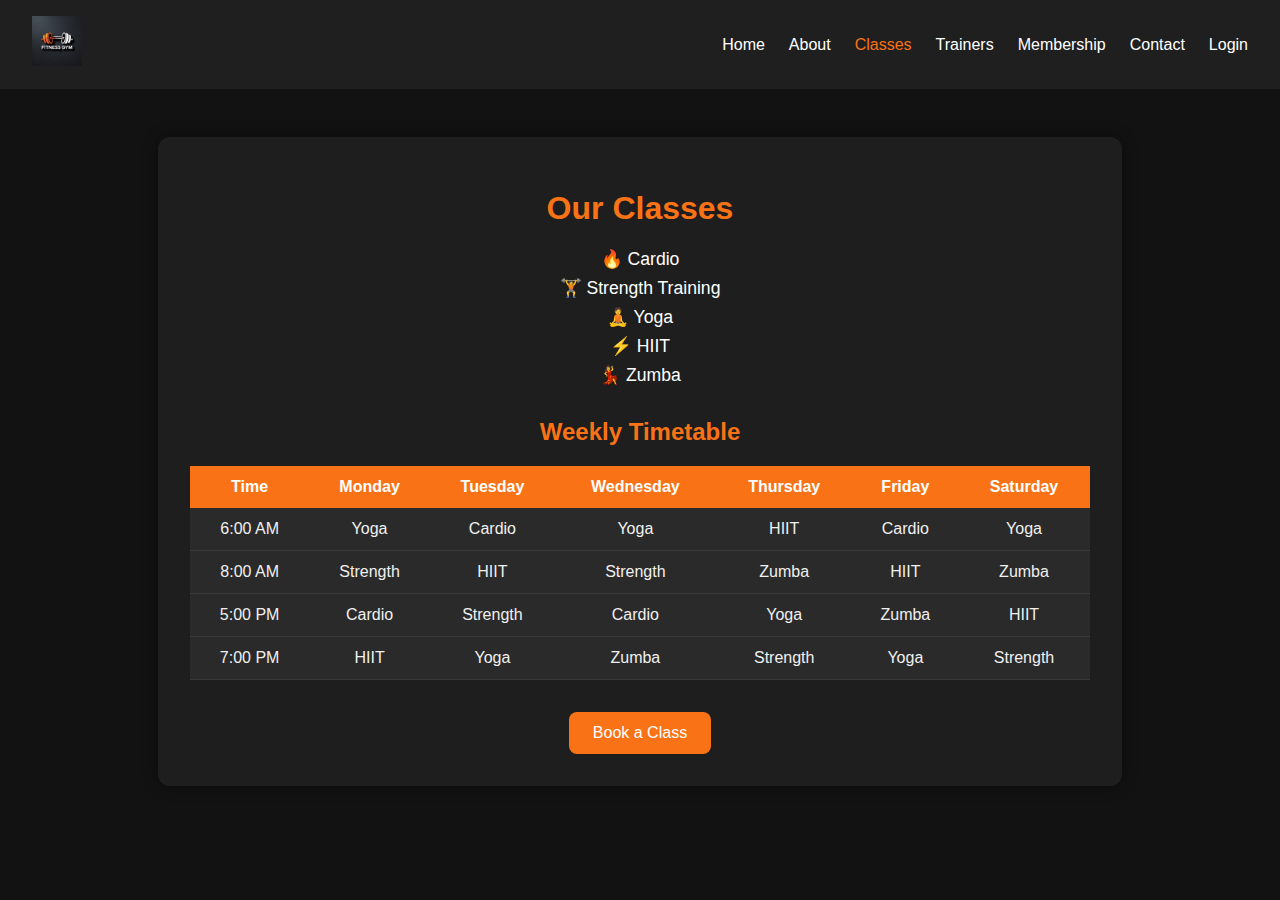
<file: fitness/classes.html>
<!DOCTYPE html>
<html lang="en">

<head>
    <meta charset="UTF-8">
    <title>Classes - Fitness Gym</title>
    <link rel="stylesheet" href="css/styles2.css">
</head>

<body>
    <div class="navbar">
        <div class="logo">
            <a href="index.html">
                <img src="image/logo.jpeg" alt="Fitness Gym Logo" class="logo-img">
            </a>
        </div>

        <ul>
            <li><a href="index.html">Home</a></li>
            <li><a href="about.html">About</a></li>
            <li><a href="classes.html" class="active">Classes</a></li>
            <li><a href="trainers.html">Trainers</a></li>
            <li><a href="membership.html">Membership</a></li>
            <li><a href="contact.html">Contact</a></li>
            <li><a href="login.html">Login</a></li>
        </ul>
    </div>

    <section class="features">
        <h1>Our Classes</h1>
        <ul>
            <li>🔥 Cardio</li>
            <li>🏋️ Strength Training</li>
            <li>🧘 Yoga</li>
            <li>⚡ HIIT</li>
            <li>💃 Zumba</li>
        </ul>

        <h2>Weekly Timetable</h2>
        <table>
            <thead>
                <tr>
                    <th>Time</th>
                    <th>Monday</th>
                    <th>Tuesday</th>
                    <th>Wednesday</th>
                    <th>Thursday</th>
                    <th>Friday</th>
                    <th>Saturday</th>
                </tr>
            </thead>
            <tbody>
                <tr>
                    <td>6:00 AM</td>
                    <td>Yoga</td>
                    <td>Cardio</td>
                    <td>Yoga</td>
                    <td>HIIT</td>
                    <td>Cardio</td>
                    <td>Yoga</td>
                </tr>
                <tr>
                    <td>8:00 AM</td>
                    <td>Strength</td>
                    <td>HIIT</td>
                    <td>Strength</td>
                    <td>Zumba</td>
                    <td>HIIT</td>
                    <td>Zumba</td>
                </tr>
                <tr>
                    <td>5:00 PM</td>
                    <td>Cardio</td>
                    <td>Strength</td>
                    <td>Cardio</td>
                    <td>Yoga</td>
                    <td>Zumba</td>
                    <td>HIIT</td>
                </tr>
                <tr>
                    <td>7:00 PM</td>
                    <td>HIIT</td>
                    <td>Yoga</td>
                    <td>Zumba</td>
                    <td>Strength</td>
                    <td>Yoga</td>
                    <td>Strength</td>
                </tr>
            </tbody>
        </table>

        <button class="cta-buttons">Book a Class</button>
    </section>
</body>

</html>
</file>
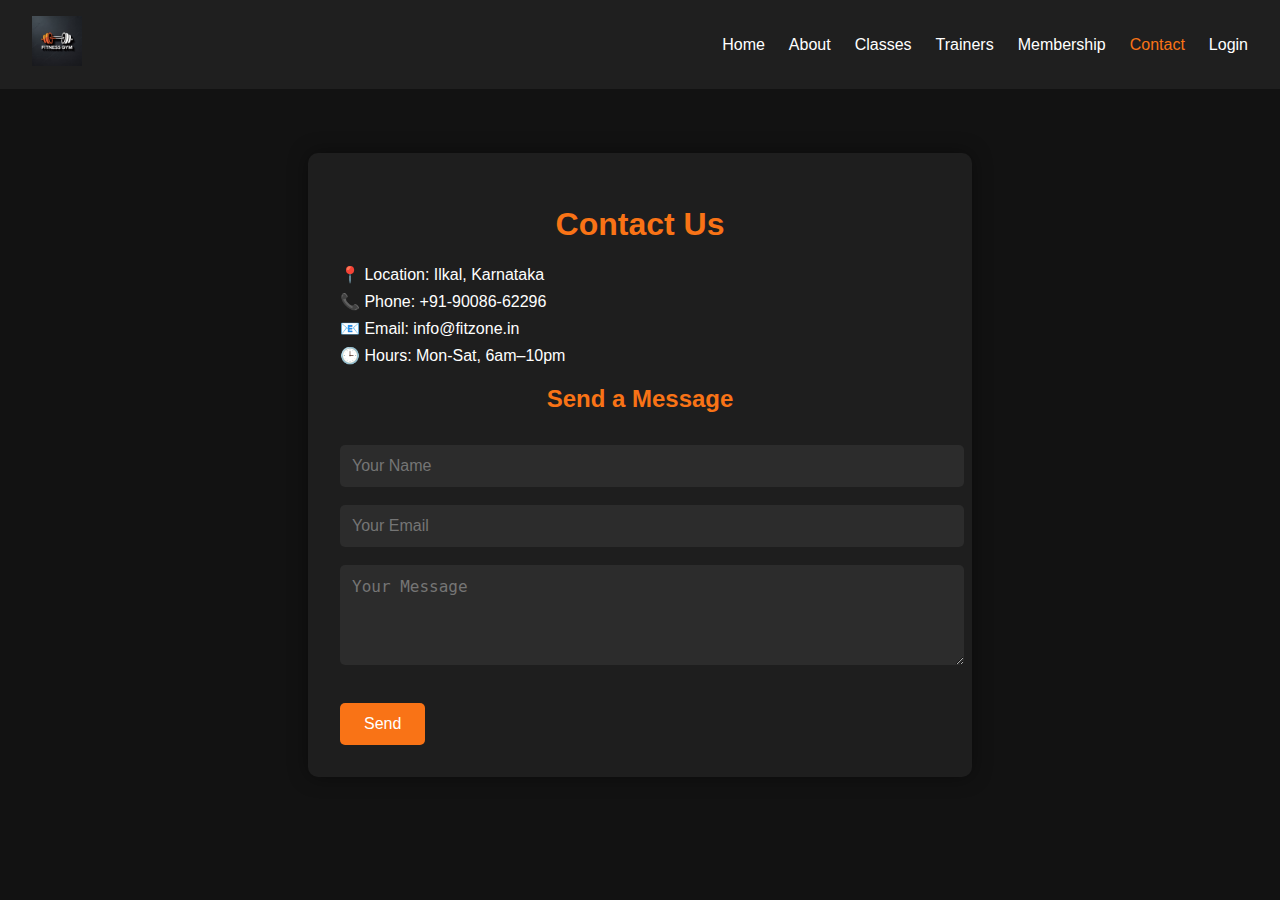
<file: fitness/contact.html>
<!DOCTYPE html>
<html lang="en">

<head>
    <meta charset="UTF-8">
    <title>Contact Us - Fitness Gym</title>
    <link rel="stylesheet" href="css/styles5.css">
</head>

<body>
    <div class="navbar">
        <div class="logo">
            <a href="index.html">
                <img src="image/logo.jpeg" alt="Fitness Gym Logo" class="logo-img">
            </a>
        </div>

        <ul>
            <li><a href="index.html">Home</a></li>
            <li><a href="about.html">About</a></li>
            <li><a href="classes.html">Classes</a></li>
            <li><a href="trainers.html">Trainers</a></li>
            <li><a href="membership.html">Membership</a></li>
            <li><a href="contact.html" class="active">Contact</a></li>
            <li><a href="login.html">Login</a></li>
        </ul>
    </div>

    <section class="contact">
        <h1>Contact Us</h1>
        <p>📍 Location: Ilkal, Karnataka</p>
        <p>📞 Phone: +91-90086-62296</p>
        <p>📧 Email: info@fitzone.in</p>
        <p>🕒 Hours: Mon-Sat, 6am–10pm</p>

        <h2>Send a Message</h2>
        <form>
            <input type="text" placeholder="Your Name" required><br><br>
            <input type="email" placeholder="Your Email" required><br><br>
            <textarea placeholder="Your Message" rows="4"></textarea><br><br>
            <button type="submit">Send</button>
        </form>
    </section>
</body>

</html>
</file>
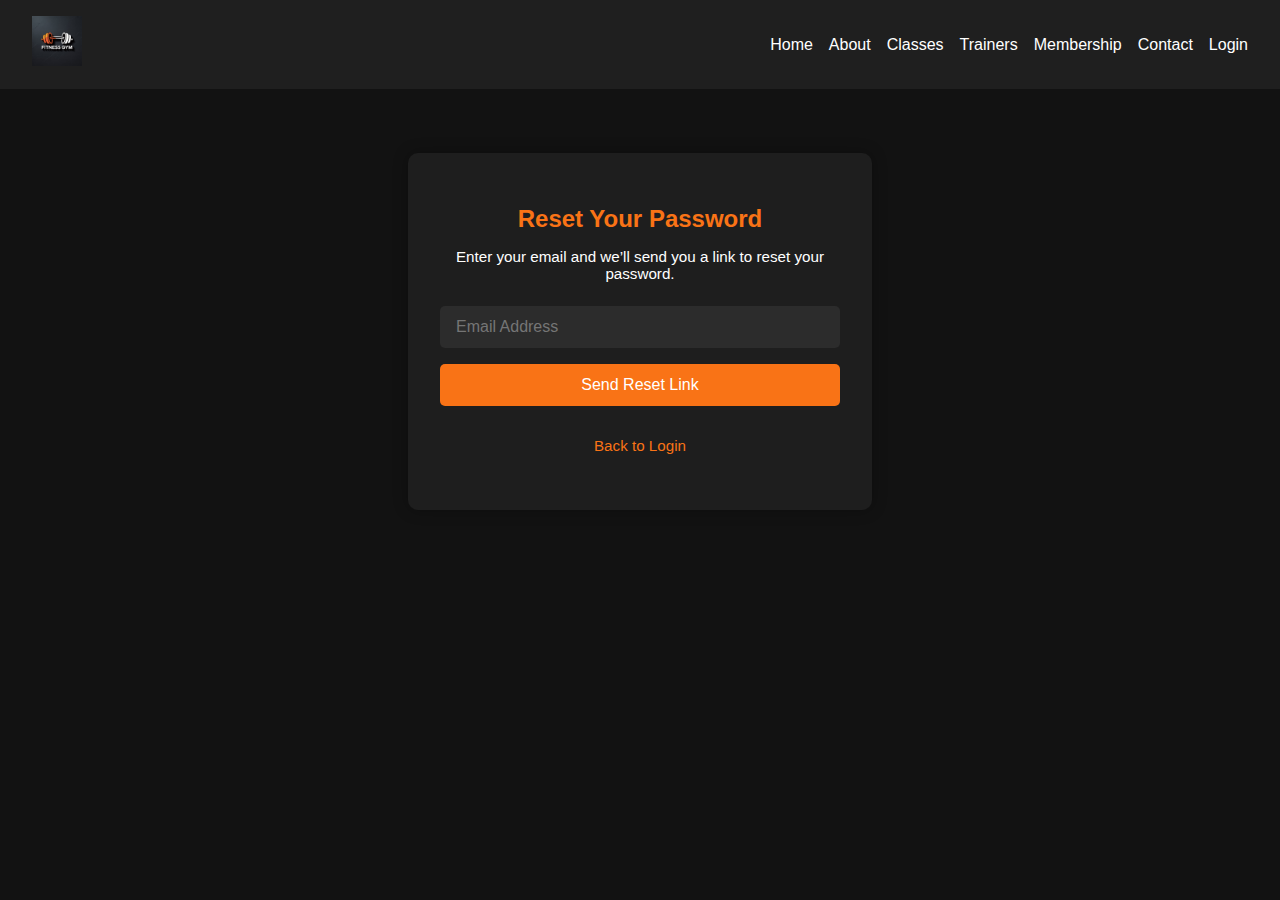
<file: fitness/Forgot Password.html>
<!DOCTYPE html>
<html lang="en">

<head>
    <meta charset="UTF-8">
    <title>Forgot Password - Fitness Gym</title>
    <link rel="stylesheet" href="css/forgot-password.css">
</head>

<body>
    <div class="navbar">
        <div class="logo">
            <a href="index.html">
                <img src="image/logo.jpeg" alt="Fitness Gym Logo" class="logo-img">
            </a>
        </div>

        <ul>
            <li><a href="index.html">Home</a></li>
            <li><a href="about.html">About</a></li>
            <li><a href="classes.html">Classes</a></li>
            <li><a href="trainers.html">Trainers</a></li>
            <li><a href="membership.html">Membership</a></li>
            <li><a href="contact.html">Contact</a></li>
            <li><a href="login.html">Login</a></li>
        </ul>
    </div>

    <section class="forgot-container">
        <h2>Reset Your Password</h2>
        <p>Enter your email and we’ll send you a link to reset your password.</p>
        <form>
            <input type="email" placeholder="Email Address" required>
            <button type="submit">Send Reset Link</button>
        </form>
        <p><a href="login.html">Back to Login</a></p>
    </section>
</body>

</html>
</file>
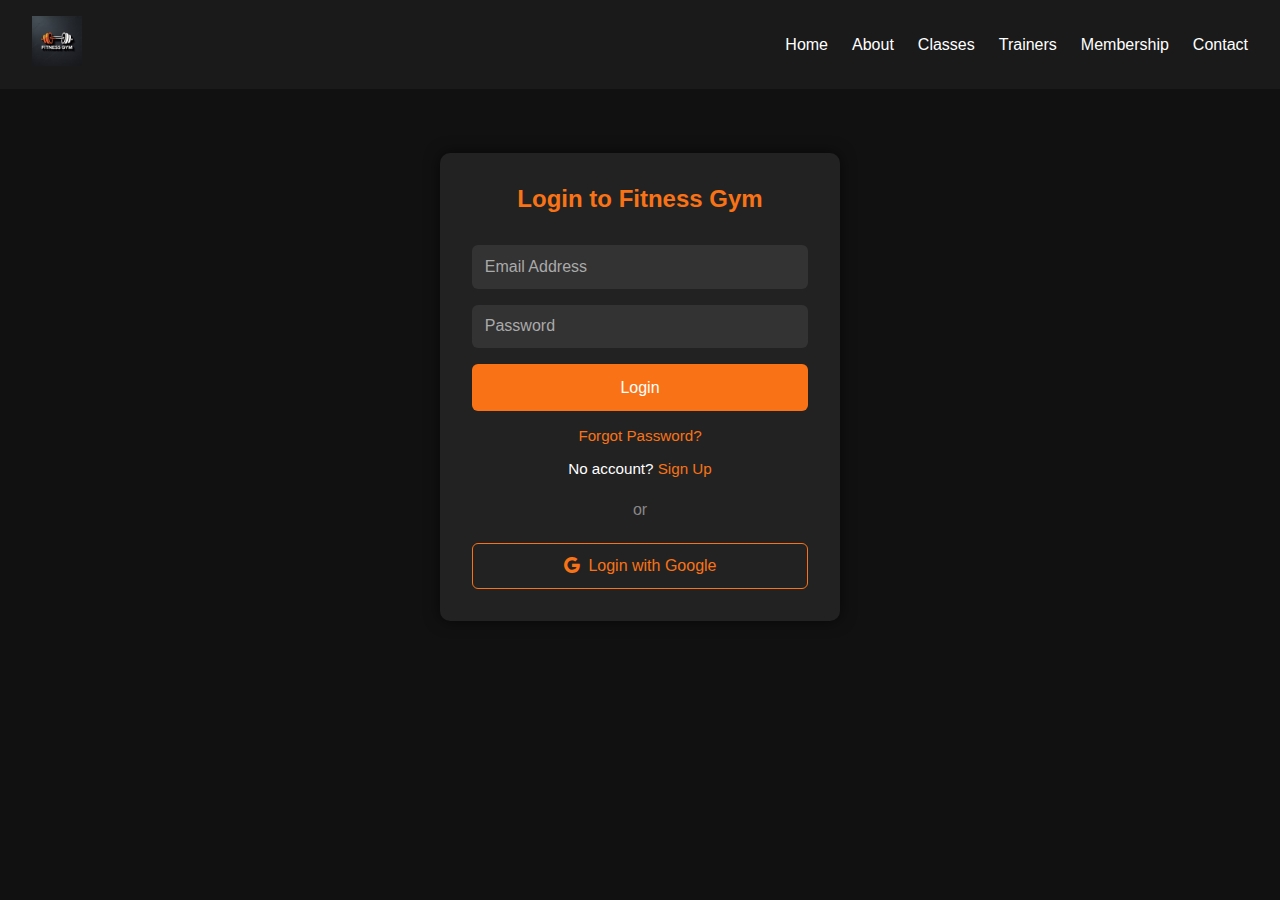
<file: fitness/login.html>
<!DOCTYPE html>
<html lang="en">

<head>
    <meta charset="UTF-8">
    <title>Login - Fitness Gym</title>
    <link rel="stylesheet" href="css/login.css">
    <link href="https://cdn.jsdelivr.net/npm/bootstrap-icons@1.11.1/font/bootstrap-icons.css" rel="stylesheet">
</head>

<body>

    <nav class="navbar">
        <div class="logo">
            <a href="index.html">
                <img src="image/logo.jpeg" alt="Fitness Gym Logo" class="logo-img">
            </a>
        </div>

        <ul class="nav-links">
            <li><a href="index.html">Home</a></li>
            <li><a href="pu/about.html">About</a></li>
            <li><a href="classes.html">Classes</a></li>
            <li><a href="trainers.html">Trainers</a></li>
            <li><a href="membership.html">Membership</a></li>
            <li><a href="contact.html">Contact</a></li>
        </ul>
    </nav>

    <main class="login-wrapper">
        <div class="login-box">
            <h2>Login to Fitness Gym</h2>
            <form>
                <input type="email" placeholder="Email Address" required>
                <input type="password" placeholder="Password" required>
                <button type="submit">Login</button>
                <p class="alt-link"><a href="Forgot Password.html">Forgot Password?</a></p>
                <p class="alt-link">No account? <a href="signup.html">Sign Up</a></p>
            </form>
            <div class="divider">or</div>
            <button class="google-btn"><i class="bi bi-google"></i>  Login with Google</button>
        </div>
    </main>

</body>

</html>
</file>
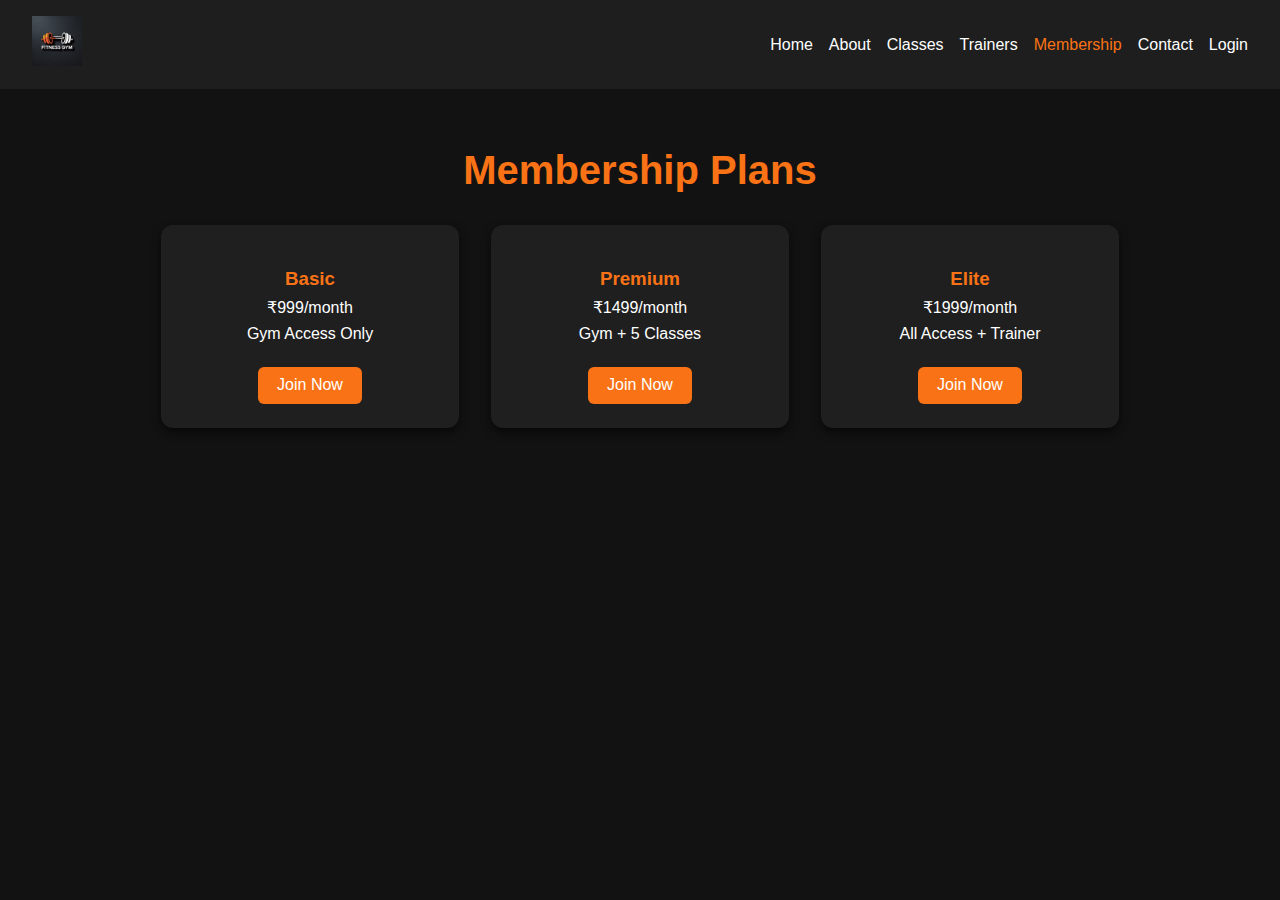
<file: fitness/membership.html>
<!DOCTYPE html>
<html lang="en">

<head>
    <meta charset="UTF-8">
    <title>Membership - Fitness gym</title>
    <link rel="stylesheet" href="css/styles4.css">
</head>

<body>
    <div class="navbar">
        <div class="logo">
            <a href="index.html">
                <img src="image/logo.jpeg" alt="Fitness Gym Logo" class="logo-img">
            </a>
        </div>

        <ul>
            <li><a href="index.html">Home</a></li>
            <li><a href="about.html">About</a></li>
            <li><a href="classes.html">Classes</a></li>
            <li><a href="trainers.html">Trainers</a></li>
            <li><a href="membership.html" class="active">Membership</a></li>
            <li><a href="contact.html">Contact</a></li>
            <li><a href="login.html">Login</a></li>
        </ul>
    </div>

    <section class="features">
        <h1>Membership Plans</h1>
        <div class="testimonial-cards">
            <div class="card">
                <h3>Basic</h3>
                <p>₹999/month</p>
                <p>Gym Access Only</p>
                <button>Join Now</button>
            </div>
            <div class="card">
                <h3>Premium</h3>
                <p>₹1499/month</p>
                <p>Gym + 5 Classes</p>
                <button>Join Now</button>
            </div>
            <div class="card">
                <h3>Elite</h3>
                <p>₹1999/month</p>
                <p>All Access + Trainer</p>
                <button>Join Now</button>
            </div>
        </div>
    </section>
</body>
</file>
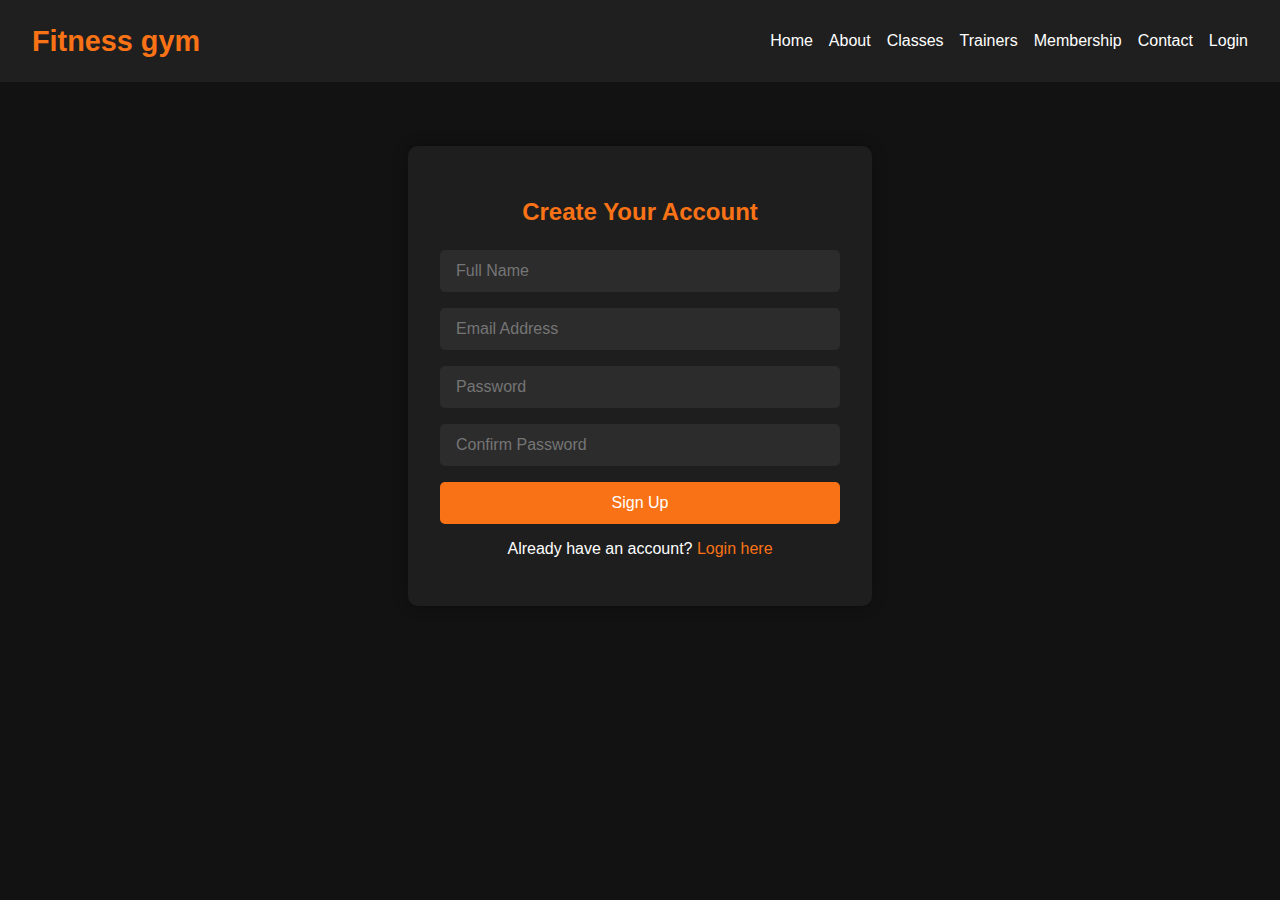
<file: fitness/signup.html>
<!DOCTYPE html>
<html lang="en">

<head>
    <meta charset="UTF-8">
    <title>Sign Up - Fitness gym</title>
    <link rel="stylesheet" href="css/signup.css">
</head>

<body>
    <div class="navbar">
        <div class="logo">Fitness gym</div>
        <ul>
            <li><a href="index.html">Home</a></li>
            <li><a href="about.html">About</a></li>
            <li><a href="classes.html">Classes</a></li>
            <li><a href="trainers.html">Trainers</a></li>
            <li><a href="membership.html">Membership</a></li>
            <li><a href="contact.html">Contact</a></li>
            <li><a href="login.html">Login</a></li>
        </ul>
    </div>

    <section class="signup-container">
        <h2>Create Your Account</h2>
        <form>
            <input type="text" placeholder="Full Name" required>
            <input type="email" placeholder="Email Address" required>
            <input type="password" placeholder="Password" required>
            <input type="password" placeholder="Confirm Password" required>
            <button type="submit">Sign Up</button>
        </form>
        <p>Already have an account? <a href="login.html">Login here</a></p>
    </section>
</body>

</html>
</file>
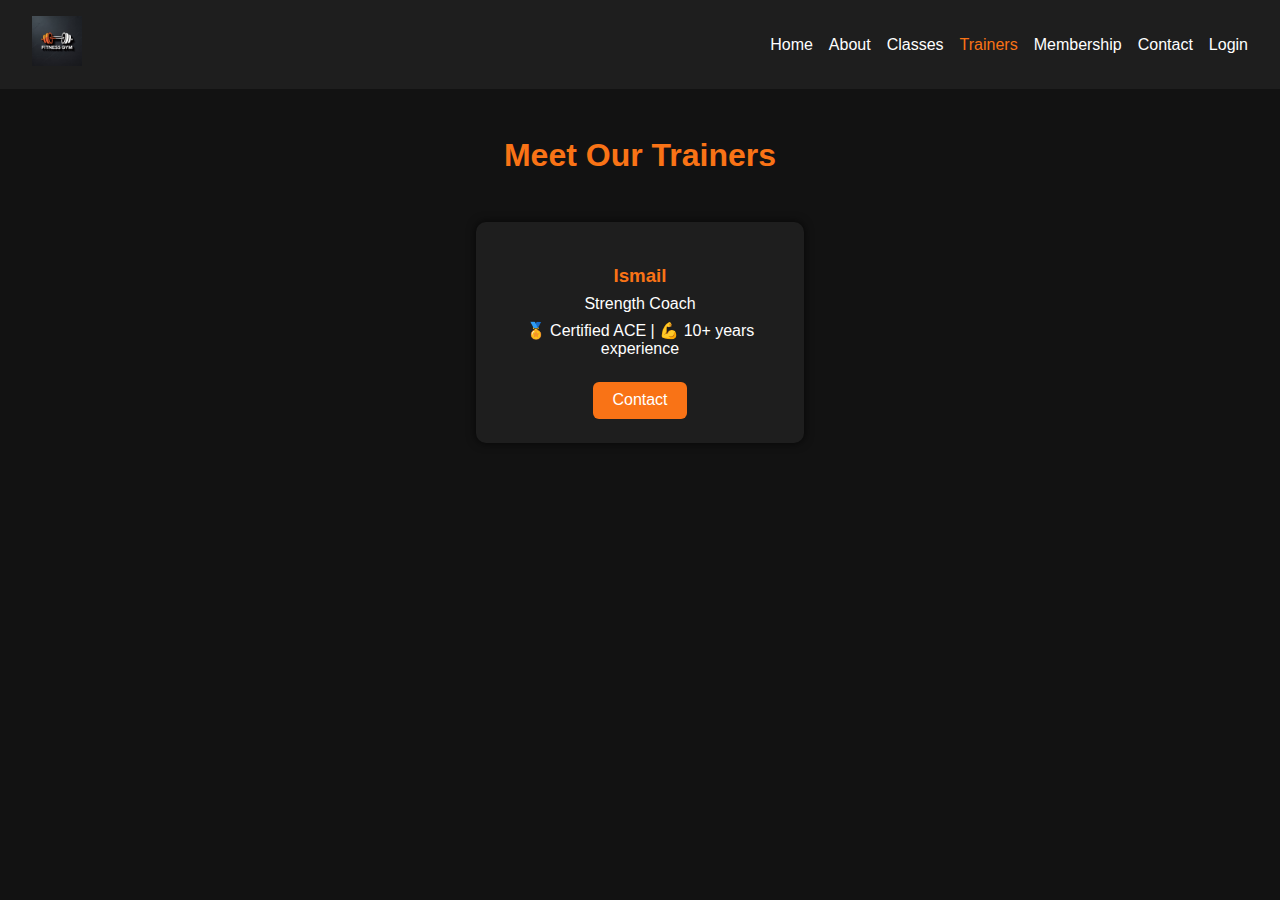
<file: fitness/trainers.html>
<!DOCTYPE html>
<html lang="en">

<head>
    <meta charset="UTF-8">
    <title>Trainers - Fitness gym</title>
    <link rel="stylesheet" href="css/styles3.css">
</head>

<body>
    <div class="navbar">
        <div class="logo">
            <a href="index.html">
                <img src="image/logo.jpeg" alt="Fitness Gym Logo" class="logo-img">
            </a>
        </div>

        <ul>
            <li><a href="index.html">Home</a></li>
            <li><a href="about.html">About</a></li>
            <li><a href="classes.html">Classes</a></li>
            <li><a href="trainers.html" class="active">Trainers</a></li>
            <li><a href="membership.html">Membership</a></li>
            <li><a href="contact.html">Contact</a></li>
            <li><a href="login.html">Login</a></li>
        </ul>
    </div>

    <section class="features">
        <h1>Meet Our Trainers</h1>
        <div class="testimonial-cards">
            <div class="card">
                <h3>Ismail</h3>
                <p>Strength Coach</p>
                <p>🏅 Certified ACE | 💪 10+ years experience</p>
                <button>Contact</button>
            </div>

        </div>
    </section>
</body>

</html>
</file>
<file: fitness/css/styles2.css>
body {
    background-color: #121212;
    color: white;
    font-family: 'Segoe UI', sans-serif;
    margin: 0;
    padding: 0;
}

.navbar {
    background-color: #1f1f1f;
    display: flex;
    justify-content: space-between;
    align-items: center;
    padding: 1rem 2rem;
}

.logo {
    font-size: 1.8rem;
    color: #f97316;
    font-weight: bold;
}

.logo-img {
    height: 50px;
    width: auto;
    object-fit: contain;
}

.navbar ul {
    list-style: none;
    display: flex;
    gap: 1.5rem;
}

.navbar ul li a {
    text-decoration: none;
    color: white;
    font-weight: 500;
    transition: color 0.3s;
}

.navbar ul li a:hover,
.navbar ul li a.active {
    color: #f97316;
}

.features {
    max-width: 900px;
    margin: 3rem auto;
    padding: 2rem;
    background-color: #1e1e1e;
    border-radius: 12px;
    box-shadow: 0 0 15px rgba(0, 0, 0, 0.4);
}

.features h1,
.features h2 {
    text-align: center;
    color: #f97316;
}

.features ul {
    list-style: none;
    padding-left: 0;
    text-align: center;
    margin-bottom: 2rem;
}

.features ul li {
    margin: 0.5rem 0;
    font-size: 1.1rem;
}


/* Table styling */

table {
    width: 100%;
    border-collapse: collapse;
    margin: 1rem 0 2rem;
    background-color: #2a2a2a;
}

thead th {
    background-color: #f97316;
    padding: 0.75rem;
    color: white;
}

tbody td {
    padding: 0.75rem;
    text-align: center;
    border-bottom: 1px solid #3a3a3a;
    color: #f0f0f0;
}

.cta-buttons {
    background-color: #f97316;
    color: white;
    border: none;
    padding: 0.75rem 1.5rem;
    font-size: 1rem;
    border-radius: 8px;
    cursor: pointer;
    display: block;
    margin: 1rem auto 0;
    transition: background-color 0.3s;
}

.cta-buttons:hover {
    background-color: #fb923c;
}
</file>
<file: fitness/css/styles5.css>
body {
    background-color: #121212;
    color: white;
    font-family: 'Segoe UI', sans-serif;
    margin: 0;
    padding: 0;
}


/* Navbar styling */

.navbar {
    background-color: #1f1f1f;
    display: flex;
    justify-content: space-between;
    align-items: center;
    padding: 1rem 2rem;
}

.logo {
    font-size: 1.8rem;
    color: #f97316;
    font-weight: bold;
}

.logo-img {
    height: 50px;
    width: auto;
    object-fit: contain;
}

.navbar ul {
    list-style: none;
    display: flex;
    gap: 1.5rem;
}

.navbar ul li a {
    text-decoration: none;
    color: white;
    font-weight: 500;
    transition: color 0.3s;
}

.navbar ul li a:hover,
.navbar ul li a.active {
    color: #f97316;
}


/* Contact section */

.contact {
    max-width: 600px;
    margin: 4rem auto;
    padding: 2rem;
    background-color: #1e1e1e;
    border-radius: 10px;
    box-shadow: 0 0 20px rgba(0, 0, 0, 0.4);
}

.contact h1,
.contact h2 {
    color: #f97316;
    text-align: center;
}

.contact p {
    font-size: 1rem;
    margin: 0.5rem 0;
}

form {
    margin-top: 2rem;
}

input,
textarea {
    width: 100%;
    padding: 0.75rem;
    background-color: #2c2c2c;
    border: none;
    border-radius: 5px;
    color: white;
    font-size: 1rem;
}

input:focus,
textarea:focus {
    outline: 2px solid #f97316;
}

button {
    background-color: #f97316;
    color: white;
    border: none;
    padding: 0.75rem 1.5rem;
    margin-top: 1rem;
    font-size: 1rem;
    border-radius: 5px;
    cursor: pointer;
    transition: background-color 0.3s;
}

button:hover {
    background-color: #fb923c;
}
</file>
<file: fitness/css/forgot-password.css>
body {
    background-color: #121212;
    color: white;
    font-family: 'Segoe UI', sans-serif;
    margin: 0;
    padding: 0;
}

.navbar {
    background-color: #1f1f1f;
    padding: 1rem 2rem;
    display: flex;
    justify-content: space-between;
    align-items: center;
}

.logo {
    color: #f97316;
    font-size: 1.8rem;
    font-weight: bold;
}

.logo-img {
    height: 50px;
    width: auto;
    object-fit: contain;
}

.navbar ul {
    list-style: none;
    display: flex;
    gap: 1rem;
}

.navbar ul li a {
    color: white;
    text-decoration: none;
    font-weight: 500;
}

.navbar ul li a:hover {
    color: #f97316;
}

.forgot-container {
    max-width: 400px;
    margin: 4rem auto;
    padding: 2rem;
    background-color: #1e1e1e;
    border-radius: 10px;
    box-shadow: 0 0 15px rgba(0, 0, 0, 0.3);
    text-align: center;
}

.forgot-container h2 {
    color: #f97316;
    margin-bottom: 0.5rem;
}

.forgot-container p {
    margin-bottom: 1.5rem;
    font-size: 0.95rem;
}

.forgot-container form {
    display: flex;
    flex-direction: column;
    gap: 1rem;
}

.forgot-container input {
    padding: 0.75rem 1rem;
    border: none;
    border-radius: 5px;
    font-size: 1rem;
    background-color: #2c2c2c;
    color: white;
}

.forgot-container input:focus {
    outline: 2px solid #f97316;
}

.forgot-container button {
    padding: 0.75rem;
    background-color: #f97316;
    border: none;
    border-radius: 5px;
    font-size: 1rem;
    color: white;
    cursor: pointer;
}

.forgot-container button:hover {
    background-color: #fb923c;
}

.forgot-container a {
    color: #f97316;
    text-decoration: none;
    display: inline-block;
    margin-top: 1rem;
}

.forgot-container a:hover {
    text-decoration: underline;
}
</file>
<file: fitness/css/styles4.css>
/* styles4.css */

body {
    margin: 0;
    font-family: 'Segoe UI', sans-serif;
    background-color: #121212;
    color: #ffffff;
}


/* Navbar */

.navbar {
    background-color: #1e1e1e;
    padding: 1rem 2rem;
    display: flex;
    justify-content: space-between;
    align-items: center;
}

.logo {
    font-size: 1.8rem;
    font-weight: bold;
    color: #f97316;
}

.logo-img {
    height: 50px;
    width: auto;
    object-fit: contain;
}

.navbar ul {
    list-style: none;
    display: flex;
    gap: 1rem;
    margin: 0;
    padding: 0;
}

.navbar ul li a {
    text-decoration: none;
    color: white;
    font-weight: 500;
    transition: color 0.3s;
}

.navbar ul li a:hover,
.navbar ul li a.active {
    color: #f97316;
}


/* Membership Plans Section */

.features {
    padding: 2rem;
    text-align: center;
}

.features h1 {
    color: #f97316;
    font-size: 2.5rem;
    margin-bottom: 2rem;
}


/* Cards Container */

.testimonial-cards {
    display: flex;
    justify-content: center;
    gap: 2rem;
    flex-wrap: wrap;
}


/* Individual Membership Card */

.card {
    background-color: #1f1f1f;
    padding: 1.5rem;
    border-radius: 12px;
    width: 250px;
    box-shadow: 0 4px 10px rgba(0, 0, 0, 0.6);
    text-align: center;
    transition: transform 0.3s;
}

.card:hover {
    transform: translateY(-5px);
}

.card h3 {
    color: #f97316;
    margin-bottom: 0.5rem;
}

.card p {
    margin: 0.5rem 0;
}


/* Join Now Button */

.card button {
    margin-top: 1rem;
    padding: 0.6rem 1.2rem;
    background-color: #f97316;
    color: white;
    border: none;
    border-radius: 6px;
    cursor: pointer;
    font-size: 1rem;
    transition: background-color 0.3s;
}

.card button:hover {
    background-color: #fb923c;
}
</file>
<file: fitness/css/signup.css>
body {
    background-color: #121212;
    color: white;
    font-family: 'Segoe UI', sans-serif;
    margin: 0;
    padding: 0;
}

.navbar {
    background-color: #1f1f1f;
    padding: 1rem 2rem;
    display: flex;
    justify-content: space-between;
    align-items: center;
}

.logo {
    color: #f97316;
    font-size: 1.8rem;
    font-weight: bold;
}

.logo-img {
    height: 50px;
    width: auto;
    object-fit: contain;
}

.navbar ul {
    list-style: none;
    display: flex;
    gap: 1rem;
}

.navbar ul li a {
    color: white;
    text-decoration: none;
    font-weight: 500;
}

.navbar ul li a:hover {
    color: #f97316;
}

.signup-container {
    max-width: 400px;
    margin: 4rem auto;
    padding: 2rem;
    background-color: #1e1e1e;
    border-radius: 10px;
    box-shadow: 0 0 15px rgba(0, 0, 0, 0.3);
}

.signup-container h2 {
    text-align: center;
    color: #f97316;
    margin-bottom: 1.5rem;
}

.signup-container form {
    display: flex;
    flex-direction: column;
    gap: 1rem;
}

.signup-container input {
    padding: 0.75rem 1rem;
    border: none;
    border-radius: 5px;
    font-size: 1rem;
    background-color: #2c2c2c;
    color: white;
}

.signup-container input:focus {
    outline: 2px solid #f97316;
}

.signup-container button {
    padding: 0.75rem;
    background-color: #f97316;
    border: none;
    border-radius: 5px;
    font-size: 1rem;
    color: white;
    cursor: pointer;
}

.signup-container button:hover {
    background-color: #fb923c;
}

.signup-container p {
    text-align: center;
    margin-top: 1rem;
}

.signup-container a {
    color: #f97316;
    text-decoration: none;
}

.signup-container a:hover {
    text-decoration: underline;
}
</file>
<file: fitness/css/styles3.css>
/* trainers.css */

body {
    margin: 0;
    font-family: 'Segoe UI', sans-serif;
    background-color: #121212;
    color: #ffffff;
}


/* Navbar */

.navbar {
    background-color: #1e1e1e;
    padding: 1rem 2rem;
    display: flex;
    justify-content: space-between;
    align-items: center;
}

.logo {
    font-size: 1.8rem;
    font-weight: bold;
    color: #f97316;
}

.logo-img {
    height: 50px;
    width: auto;
    object-fit: contain;
}

.navbar ul {
    list-style: none;
    display: flex;
    gap: 1rem;
    margin: 0;
    padding: 0;
}

.navbar ul li a {
    text-decoration: none;
    color: white;
    font-weight: 500;
    transition: color 0.3s;
}

.navbar ul li a:hover,
.navbar ul li a.active {
    color: #f97316;
}


/* Section Title */

.features h1 {
    text-align: center;
    color: #f97316;
    margin: 3rem 0 1rem;
}


/* Trainer Cards */

.testimonial-cards {
    display: flex;
    flex-wrap: wrap;
    justify-content: center;
    gap: 1.5rem;
    padding: 2rem;
}

.card {
    background-color: #1e1e1e;
    padding: 1.5rem;
    border-radius: 10px;
    width: 280px;
    box-shadow: 0 0 10px rgba(0, 0, 0, 0.7);
    text-align: center;
    transition: transform 0.3s;
}

.card:hover {
    transform: translateY(-5px);
}

.card h3 {
    color: #f97316;
    margin-bottom: 0.5rem;
}

.card p {
    margin: 0.5rem 0;
    font-size: 1rem;
}

.card button {
    margin-top: 1rem;
    padding: 0.6rem 1.2rem;
    background-color: #f97316;
    color: white;
    border: none;
    border-radius: 6px;
    cursor: pointer;
    font-size: 1rem;
    transition: background-color 0.3s;
}

.card button:hover {
    background-color: #fb923c;
}
</file>
<file: fitness/css/login.css>
/* Reset & Base */

* {
    margin: 0;
    padding: 0;
    box-sizing: border-box;
}

body {
    font-family: "Segoe UI", sans-serif;
    background-color: #111;
    color: #fff;
    min-height: 100vh;
}


/* Navbar */

.navbar {
    background-color: #1a1a1a;
    display: flex;
    justify-content: space-between;
    align-items: center;
    padding: 1rem 2rem;
}

.logo {
    font-size: 1.8rem;
    color: #f97316;
    font-weight: bold;
}

.logo-img {
    height: 50px;
    width: auto;
    object-fit: contain;
}

.nav-links {
    list-style: none;
    display: flex;
    gap: 1.5rem;
}

.nav-links li a {
    color: white;
    text-decoration: none;
    font-weight: 500;
    transition: color 0.3s;
}

.nav-links li a:hover {
    color: #f97316;
}


/* Login Box */

.login-wrapper {
    display: flex;
    justify-content: center;
    align-items: center;
    padding: 4rem 1rem;
}

.login-box {
    background-color: #222;
    padding: 2rem;
    border-radius: 10px;
    max-width: 400px;
    width: 100%;
    box-shadow: 0 0 15px rgba(0, 0, 0, 0.6);
}

.login-box h2 {
    text-align: center;
    color: #f97316;
    margin-bottom: 1.5rem;
}

.login-box input {
    width: 100%;
    padding: 0.8rem;
    margin: 0.5rem 0;
    background-color: #333;
    border: none;
    border-radius: 6px;
    color: #fff;
    font-size: 1rem;
}

.login-box input::placeholder {
    color: #aaa;
}

.login-box button[type="submit"] {
    width: 100%;
    padding: 0.9rem;
    background-color: #f97316;
    border: none;
    color: white;
    font-size: 1rem;
    border-radius: 6px;
    cursor: pointer;
    margin-top: 0.5rem;
    transition: background-color 0.3s;
}

.login-box button[type="submit"]:hover {
    background-color: #fb923c;
}

.alt-link {
    text-align: center;
    margin-top: 1rem;
    font-size: 0.95rem;
}

.alt-link a {
    color: #f97316;
    text-decoration: none;
}

.alt-link a:hover {
    text-decoration: underline;
}

.divider {
    text-align: center;
    margin: 1.5rem 0;
    color: #888;
    position: relative;
}

.google-btn {
    width: 100%;
    padding: 0.8rem;
    background-color: transparent;
    border: 1px solid #f97316;
    color: #f97316;
    border-radius: 6px;
    font-size: 1rem;
    cursor: pointer;
    transition: all 0.3s;
}

.google-btn:hover {
    background-color: #f97316;
    color: #fff;
}
</file>
